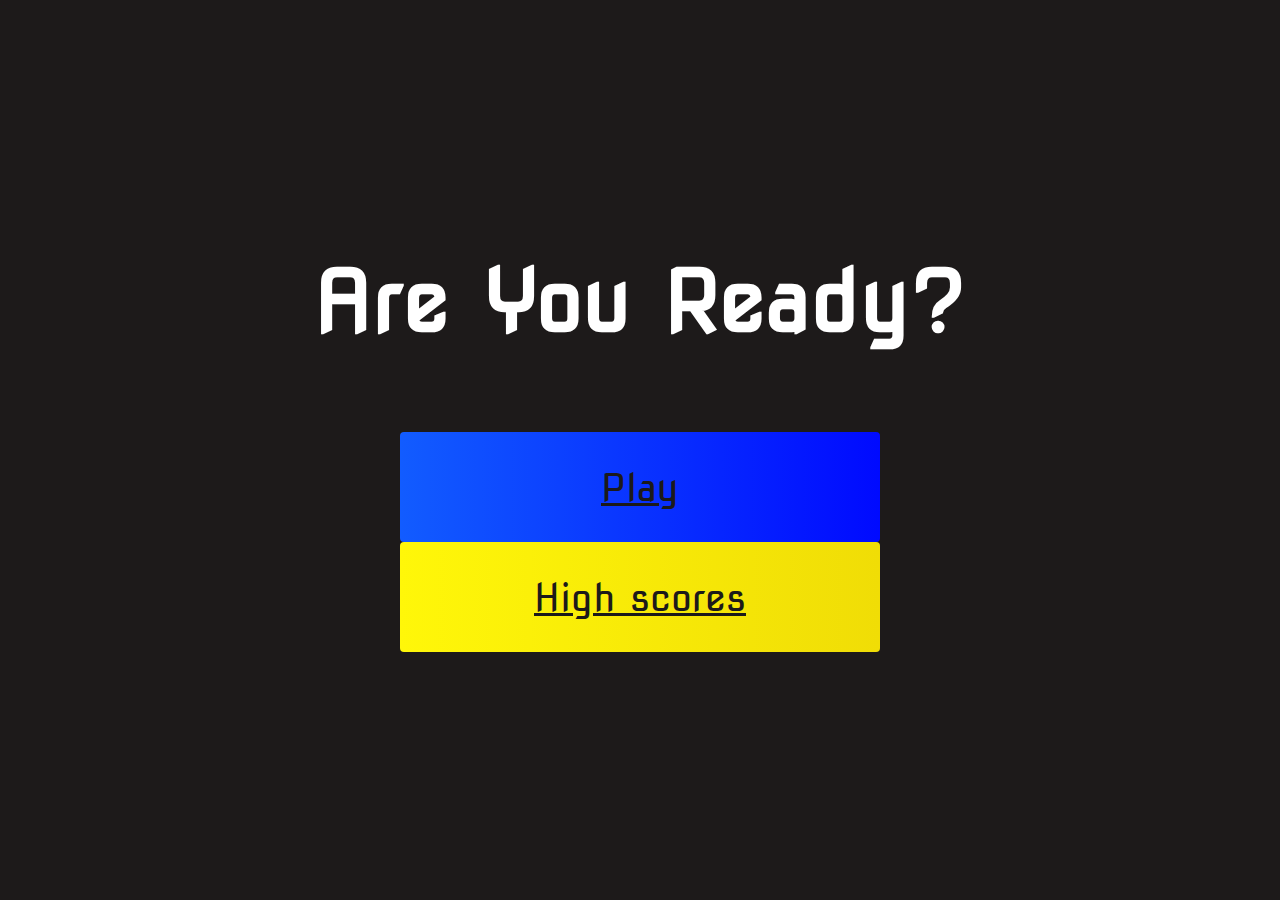
<file: index.html>
<!DOCTYPE html>
<html lang="en">
    <head>
        <meta charset="UTF-8">
        <meta name="viewport" content="width=device-width,initial-scale=1.0">
        <title>Home Page</title>
        <link rel="stylesheet" href="style.css">
        <link rel="stylesheet" href="game.js">
    </head>
    <body>
        <div class="container">
            <div id="home" class="flex-column flex-center">
                <h1>Are You Ready?</h1>
                <a href="/game.html" class="btn">Play</a>
                <a href="highscores.html" id="highscore-btn" class="btn">High scores</a>
            </div>
        </div>
    </body>
</html>
</file>
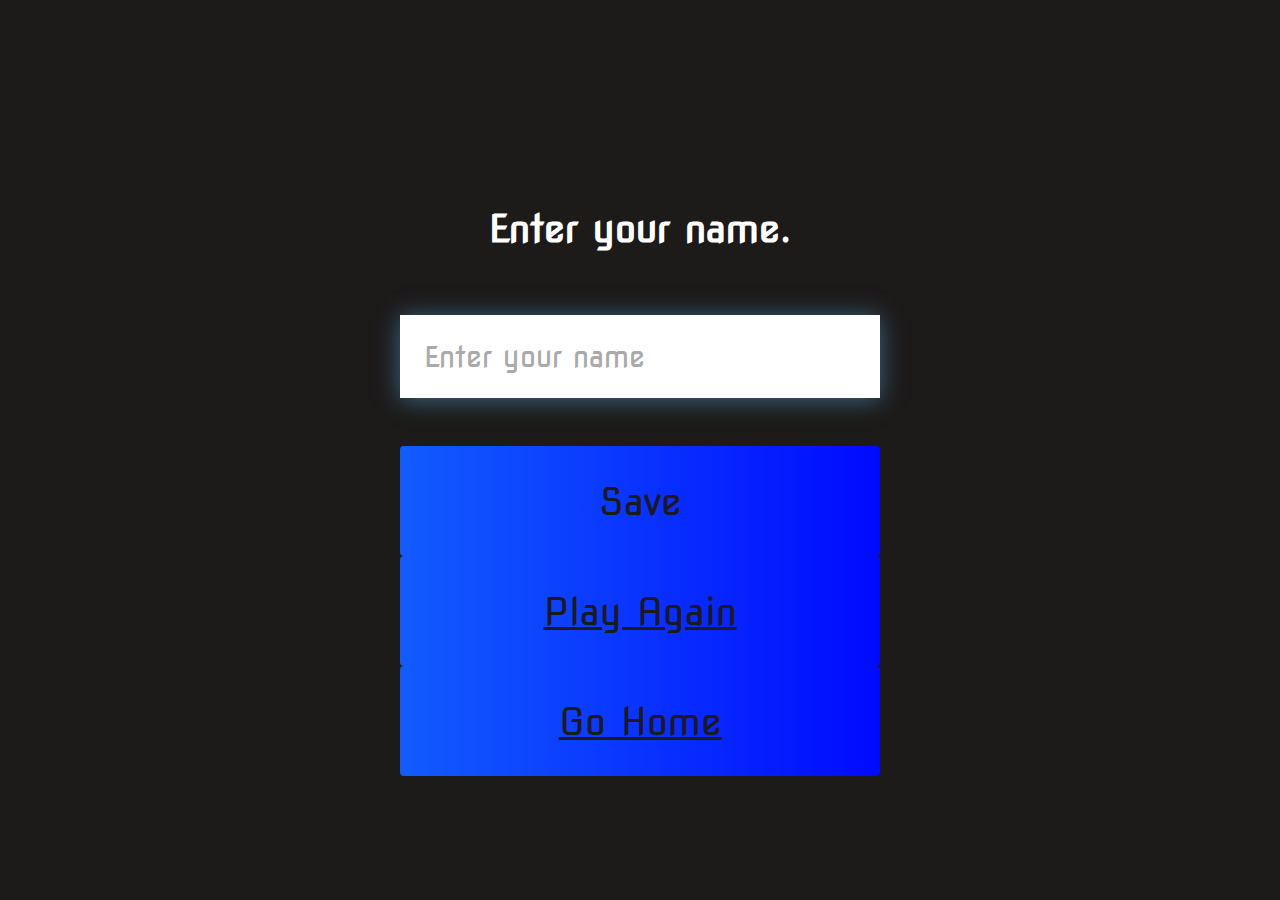
<file: end.html>
<!DOCTYPE html>
<html land="en">
    <head>
        <meta charset="UTF-8">
        <meta name="viewport" content="width=device-width, initial-scale=1.0">
        <title>Document</title>
        <link rel="stylesheet" href="style.css">
    </head>
    <body>
        <div class="container">
            <div id="end" class="flex-center flex-column">
                <h1 id="finalScore">0</h1>
                <form class="end-form-container">
                    <h2 id="end-text">Enter your name.</h2>
                    <input type="text" name="name" id="username" placeholder="Enter your name">
                    <button class="btn" id="saveScoreBtn" type="submit" onclick="saveHighScore(event)" disabled>Save</button>
                </form>
                <a href="/game.html" class="btn">Play Again</a>
                <a href="/" class="btn">Go Home</a>
            </div>
        </div>
         <script src="end.js"></script>
    </body>
</html>
</file>
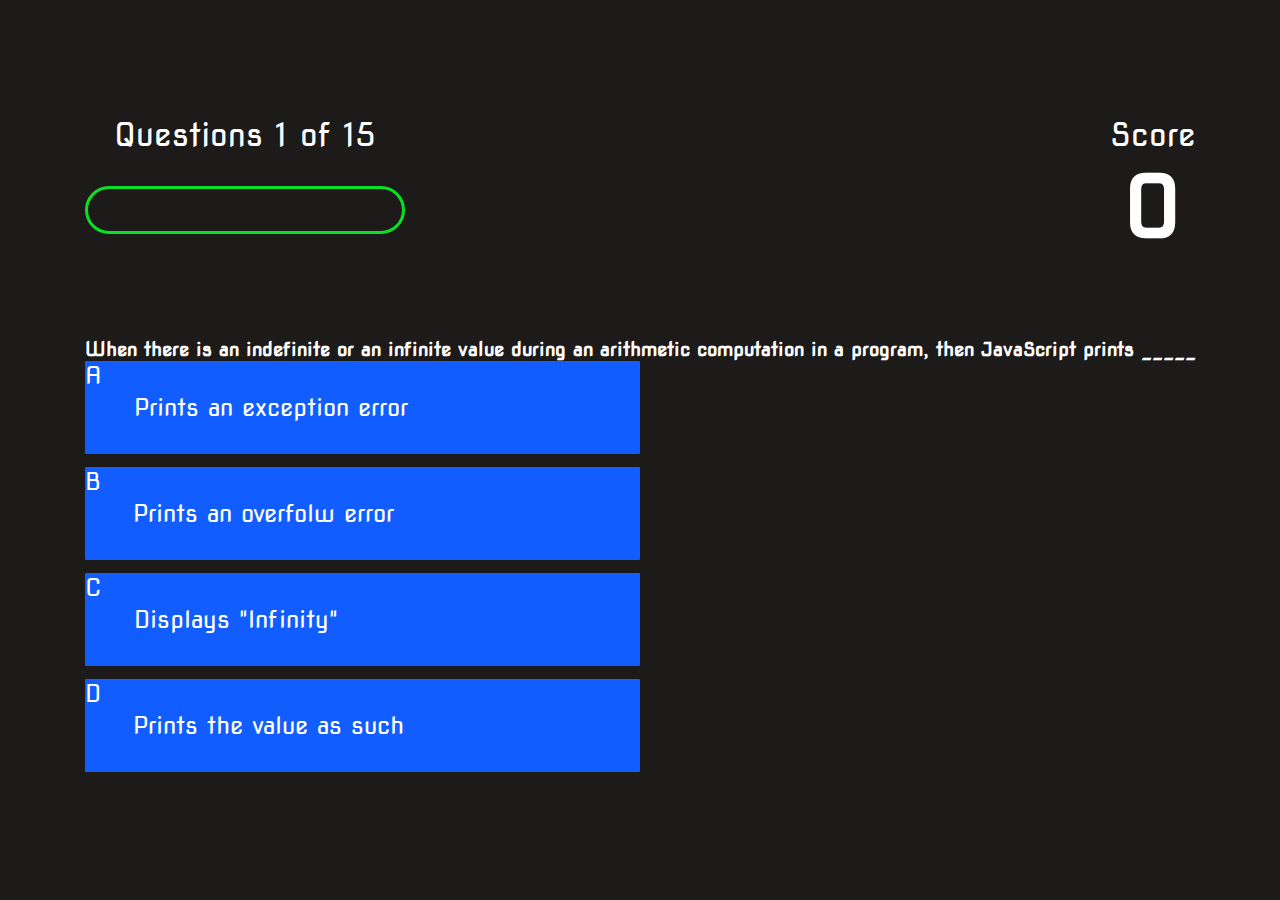
<file: game.html>
<!DOCTYPE html>
<html lang="en">
    <head>
        <meta charset="UTF-8">
        <meta name="viewport" content="width=device-width, initial-scale=1.0">
        <title>Quiz Page</title>
        <link rel="stylesheet" href="style.css">
        <link rel="stylesheet" href="game.css">
    </head>
    <body>
        <div class="container">
            <div id="game" class="justify-center flex-column">
                <div id="hud">
                    <div class="hud-item">
                        <p id="progressText" class="hud-prefix">
                            Question
                        </p>
                        <div id="progressBar">
                            <div id="progressBarFull"> </div>
                        </div>
                    </div>
                    <div class="hud-item">
                        <p class="hud-prefix">
                            Score
                        </p>
                        <h1 class="hud-main-text" id="score">
                            0
                        </h1>
                    </div>
                </div>
                <h3 id="question">What is answer to this Question?</h3>
                <div class="choice-container">
                    <p class="choice prefix">A</p>
                    <p class="choice-text" data-number="1">Choice</p>
                </div>
                <div class="choice-container">
                    <p class="choice prefix">B</p>
                    <p class="choice-text" data-number="2">Choice</p>
                </div>
                <div class="choice-container">
                    <p class="choice prefix">C</p>
                    <p class="choice-text" data-number="3">Choice</p>
                </div>
                <div class="choice-container">
                    <p class="choice prefix">D</p>
                    <p class="choice-text" data-number="4">Choice</p>
                </div>
            </div>
        </div>
        <script src="game.js"></script>  
    </body>
</html>
</file>
<file: style.css>
@import url('https://fonts.googleapis.com/css2?family=Nova+Square&display=swap');
 :root {
     background-color: rgb(29, 26, 26)
    
 }

 * {
     box-sizing: border-box;
     margin: 0;
     padding: 0;
     font-size: 62.54;
     font-family: 'Nova Square', cursive;
 }

 h1 {
     font-size: 5.4rem;
     color: #fff;
     margin-bottom: 5rem;
 }

 h2 {
     font-size: 4.2rem;
     margin-bottom: 4rem;
 }

 .container {
     width: 100vw;
     height: 100vh;
     display: flex;
     justify-content: center;
     align-items: center;
     max-width: 88rem;
     margin: 0 auto;
     padding: 2rem;
 }

 .flex-column {
     display: flex;
     flex-direction: column;
 }

 .flex-center {
     justify-content: center;
     align-items: center;
 }

 .justify-center {
     justify-content: center;
 }

 .text-center {
     text-align: center;
 }

 .hidden {
     display: none;
 }

 .btn {
     font-size: 2.4rem;
     padding: 2rem 0;
     width: 30rem;
     text-align: center;
     margin-bottom: none;
     color: rgb(28, 26, 26);
     background: linear-gradient(90deg, rgb(18, 92, 255) 0%, rgb(0,10,255) 100%);
     border-radius: 4px;
 }

 .btn:hover {
     cursor: pointer;
     box-shadow: 0 0.4rem 1.4rem 0 rgba(8, 114, 244, 0.6);
     transition: tensform 150ms;
     transform: scale(1.03);
 }

 .btn[disabled]:hover {
     cursor: not-allowed;
     box-shadow: none;
     transform: none;
 }

 #highscore-btn {
     background: linear-gradient(90deg, rgb(255, 247, 9) 0%, rgb(240, 221,6) 100%);
 }

 #highscore-btn:hover {
     box-shadow: 0 0.4rem 1.4rem 0 rgba(255,255,0,0.5); 
 }

 /* End Page CSS*/ 
 .end-form-container {
     width: 100%;
     display: flex;
     flex-direction: column;
     align-items: center;
     max-width: 30rem;
 }

 input {
     margin-bottom: 1rem;
     width: 20rem;
     padding: 1.5rem;
     font-size: 1.8rem;
     border: none;
     box-shadow: 0 0.1rem 1.4rem 0 rgba(86,185,235,0.5);
 }

 input::placeholder {
     color: #aaa;
 }

 #username {
     margin-bottom: 3rem;
     width: 100%;
     outline: none;
 }

 #end-text {
     font-size: 2.4rem;
     color: #fff;
     text-align: center;
 }

 #saveScoreBtn {
     border: none;
 }
</file>
<file: game.css>
body {
    color: #fff;
}

.choice-container {
    display: flex;
    margin-bottom: 0.8rem;
    width: 50%;
    border-radius: 1px;
    background: rgb(18,93,255);
    font-size: 1.5rem;
    min-width: 30rem;
}

.choice-container:hover {
    cursor: pointer;
    box-shadow: 0 0.4rem 1.4rem 0 rgba(6,103,247,0.5);
    transform: scale(1.02);
    transform: transform 100ms;
}

.choice-prefix {
    padding: 2rem 2.5rem;
    color: white;
}

.choice-text {
    padding: 2rem;
    width: 100%;
}

.correct {
    background: linear-gradient(32deg, rgba(11,223,36) 0%, rgb(41,232,111) 100%);
}

.incorrect {
    background: linear-gradient(32deg, rgba(230,29,29,1) 0%, rgb(224,11,11,1) 100%);
}

/*Heads up Display*/
#hud {
    display: flex;
    justify-content: space-between;
}

.hud-prefix {
    text-align: center;
    font-size: 2rem;
}

.hud-main-text {
    text-align: center;
}

#progressBar {
    width: 20rem;
    height: 3rem;
    border: 0.2rem solid rgb(11,223,36);
    margin-top: 2rem;
    border-radius: 50px;
    overflow: hidden;
}

#progressBarFull {
    height: 100%;
    background: rgb(11,223,36);
    width: 0%;
}
@media screen and (max-width:768px) {
    .choice-container {
        min-width: 40rem;
    }
}
</file>
